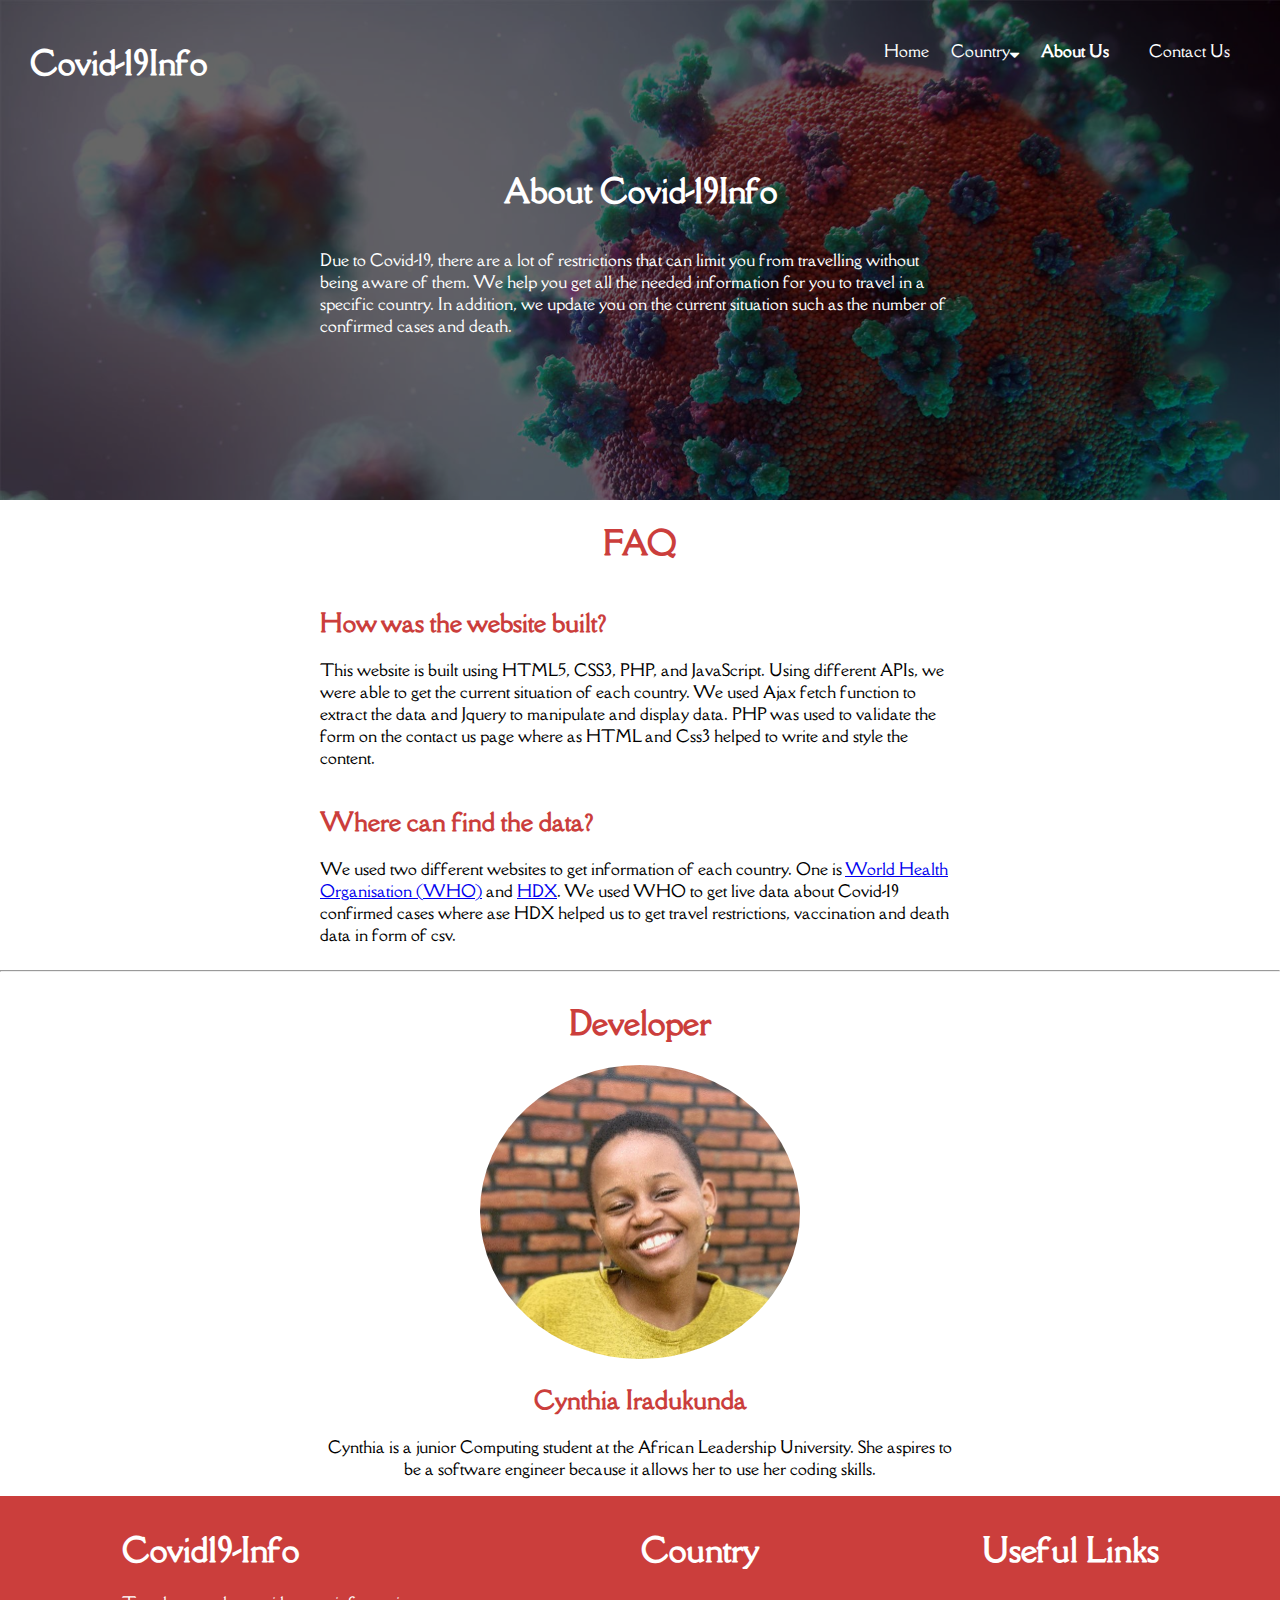
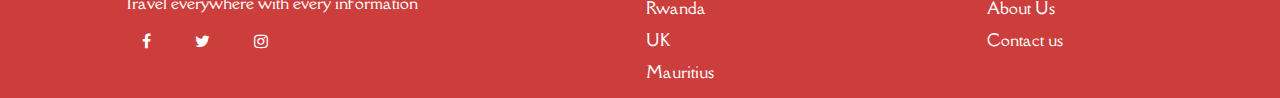
<file: Html/AboutUs.html>
﻿<!DOCTYPE HTML>
<html lang="en">
<head>

    <meta charset="utf-8" />
    <title>Covid-19Info</title>
    <meta name="author" content="Cynthia Iradukunda">
    <meta name="description" content=" The Covid19Info is a website to help people interested to travel in Uk, Rwanda, and Mauritius get information on the current situation of Covid19.">
    <link rel="stylesheet" href="../Css/index.css" />
    <meta name="viewport" content="width=device-width, initial-scale=1.0">
    <link rel="preconnect" href="https://fonts.gstatic.com">
    <link href="https://fonts.googleapis.com/css2?family=Della+Respira&display=swap" rel="stylesheet">
    <link rel="stylesheet" href="https://cdnjs.cloudflare.com/ajax/libs/font-awesome/4.7.0/css/font-awesome.min.css">
</head>
<body>

    <nav class="nav">
         
        <div class="background-aboutUs">
            <div class="AboutUsInfo">

                <h1>About Covid-19Info</h1>

                <p>
                    Due to Covid-19, there are a lot of restrictions that can limit you from travelling without being aware of them. We help you get all the needed information for you to travel in a specific country.
                    In addition, we update you on the current situation such as the number of confirmed cases and death.
                </p>



            </div>

        </div>
     

        <div class="logo">
            <h1>Covid-19Info</h1>
        </div>


        <div class="hamburg">

            <div class="line"></div>
            <div class="line1"></div>
            <div class="line2"></div>
            <div class="line3"></div>
        </div>



        <div class="sidebar">
            <div class="nav-links">

                <a href="../index.html">Home</a>
                <div class="dropdown">
                    <p class="dropbtn">Country<i class="fa fa-sort-down"></i></p>
                    <div class="dropdown-content">
                        <a href="Rwanda.html">Rwanda</a>
                        <a href="UnitedKingdom.html">UK</a>
                        <a href="Mauritius.html">Mauritius</a>
                    </div>

                </div>

                 <div class="dropdown-mobileView">

                     <a href="HTML/Rwanda.html">Rwanda</a>
                     <a href="HTML/UnitedKingdom.html">UK</a>
                     <a href="HTML/Mauritius.html">Mauritius</a>
                 </div>
                <a  class="active" href="AboutUs.html">About Us</a>
                <a href="../PHP/ContactUs.php">Contact Us</a>

            </div>
        </div>
    </nav>

    <section class="FAQ">

        <h1>FAQ</h1>

        <div class="question-answer">

            <div class="question">

                <h2>How was the website built?</h2>
            </div>

            <div class="answer">

                <p>
                    This website is built using HTML5, CSS3, PHP, and JavaScript. Using different APIs, we were able to get the current situation of each country. We used Ajax fetch function to extract the data and Jquery to manipulate and display data. PHP was used to validate the form on the contact us page where as HTML and Css3 helped to write and style the content.
                </p>

            </div>


        </div>

        <div class="question-answer">

            <div class="question">

                <h2>Where can find the data?</h2>
            </div>

            <div class="answer">

                <p>
                    We used two different websites to get information of each country. One is <a href="https://covid19.who.int/">World Health Organisation (WHO)</a> and <a href="https://data.humdata.org/event/covid-19">HDX</a>. We used WHO to get live data about Covid-19 confirmed cases where ase HDX helped us to get travel restrictions, vaccination and death data in form of csv.

            </div>


        </div>

    </section>
    <hr />

    <section class="team">

        <div class="teamDetails">
            <h1>Developer</h1>
            <img src="../Image/Cynthia.jpg">
            <h2>Cynthia Iradukunda</h2>
            <p>
                Cynthia is a junior Computing student at the African Leadership University. She aspires to be a software engineer because it allows her to use her coding skills. 
            </p>
        </div>


    </section>

    <footer class="footer">

        <div class="info">

            <h1>Covid19-Info</h1>
            <p> Travel everywhere with every information </p>

            <div class="links">

                <a><i class="fa fa-facebook-f"></i></a>
                <a><i class="fa fa-twitter"></i></a>
                <a><i class="fa fa-instagram"></i></a>

            </div>

        </div>



        <div class="countries">

            <h1>Country</h1>

            <div class="links">
                <a href="Rwanda.html">Rwanda</a>
                <a href="UnitedKingdom.html">UK</a>
                <a href="Mauritius.html">Mauritius</a>
            </div>



        </div>

        <div class="usefulLinks">

            <h1>Useful Links</h1>

            <div class="links">
                <a href="AboutUs.html">About Us</a>
                <a href="../PHP/ContactUs.php">Contact us</a>
            </div>


        </div>





    </footer>


    <script src="https://ajax.googleapis.com/ajax/libs/jquery/3.5.1/jquery.min.js"></script>
    <script src="../javaScript/AboutUs.js"></script>

</body>
</html>
</file>
<file: Css/index.css>
html, body {
    margin: 0;
    padding: 0;
    width: 100%;
    font-family: 'Della Respira', serif;
    overflow-x: hidden
}

* {
    box-sizing: border-box;
}


/***
    Nav bar styles
*/

.nav-slideshow {
    position: relative;
    width: 100%;
    height: 100vh;
}

    .nav-slideshow video {
        position: absolute;
        top: 0;
        left: 0;
        width: 100%;
        height: 100%;
        object-fit: cover;
    }

.video-div {
    display: none;
}

.video-text {
    position: absolute;
    height: 100%;
    width: 100%;
    display: grid;
    grid-auto-columns: auto auto auto;
    text-align: center;
    align-content: center;
    grid-row-gap: 60px;
}


.icons {
    color: white;
    font-size: 50px;
    cursor: pointer;
}

    .icons .prev-icon {
        padding: 10px;
    }

.nav-slideshow .video-text h1 {
    color: white;
    font-size: 55px;
    font-weight: bold;
}



.video-text h2 a {
    color: white;
    font-size: 30px;
    font-weight: bold;
    text-decoration: none;
    cursor: pointer;
    border: 5px solid white;
    padding: 10px;
    transition: font-size 2s;
}

    .video-text h2 a:hover {
        font-size: 35px;
    }

.logo {
    position: absolute;
    top: 20px;
    left: 30px;
    color: white;
}

.nav-links {
    display: flex;
    flex-direction: row;
    position: absolute;
    align-items: baseline;
    top: 20px;
    right: 30px;
    color: white;
}

    .nav-links .active {
        font-weight: bolder;
    }

    .nav-links a {
        padding: 20px;
        text-decoration: none;
        cursor: pointer;
        color: white;
    }

.hamburg {
    display: flex;
    flex-direction: column-reverse;
    position: absolute;
    width: 40px;
    height: 40px;
    top: 20px;
    right: 30px;
    display: none;
    cursor: pointer;
}

    .hamburg .line {
        width: 30px;
        height: 4px;
        background-color: white;
        margin-top: 2px;
    }

    .hamburg .line1 {
        width: 25px;
        height: 4px;
        background-color: white;
        margin-top: 2px;
    }

    .hamburg .line2 {
        width: 20px;
        height: 4px;
        background-color: white;
        margin-top: 2px;
    }

    .hamburg .line3 {
        width: 15px;
        height: 4px;
        background-color: white;
        margin-top: 2px;
    }

.dropdown {
    position: relative;
    display: inline-block;
}

.dropbtn {
    color: white;
    padding: 2px;
}

.dropdown-content {
    display: none;
    position: absolute;
    background-color: rgba(203,62,60,255);
    min-width: 160px;
    box-shadow: 0px 8px 16px 0px rgba(0,0,0,0.2);
}

    .dropdown-content a {
        color: white;
        padding: 12px 16px;
        text-decoration: none;
        display: block;
    }

.dropdown-mobileView {
    display: none;
    flex-direction: column;
}

    .dropdown-mobileView a {
        text-align: right;
    }

.dropdown-content a:hover {
    background-color: #f1f1f1;
    color: black;
}

.dropdown:hover .dropdown-content {
    display: block;
}






@media screen and (max-width: 800px) {

    .hamburg {
        display: block;
        z-index: 1;
    }

    .nav-links {
        display: none;
    }

    .nav-open .hamburg .line1, .nav-open .hamburg .line2 {
        display: none;
    }

    .nav-open .hamburg .line3 {
        position: absolute;
        width: 30px;
        transform: rotate(45deg);
        left: 28px;
    }

    .nav-open .hamburg .line {
        position: absolute;
        transform: rotate(-45deg);
        left: 28px;
    }

    .nav-open .sidebar {
        position: absolute;
        top: 0;
        right: 0;
        background-color: rgba(203,62,60,255);
        width: 50%;
        height: 100%;
    }



        .nav-open .sidebar .hamburg {
            z-index: 1;
        }

        .nav-open .sidebar .nav-links {
            height: 100%;
            width: 70%;
            display: flex;
            flex-direction: column;
            justify-content: center;
            align-items: center;
            color: white;
        }


            .nav-open .sidebar .nav-links .dropbtn {
                color: white;
            }

    .nav-open .dropdown {
        display: none;
    }

    .nav-open .dropdown-mobileView {
        display: flex;
        align-content: flex-end;
    }
}

/***
          Mission section style
    */

.mission-section {
    width: 1000px;
    margin: 0 auto;
}

    .mission-section h1 {
        color: rgba(203,62,60,255);
        text-align: center;
        font-size: 40px;
        font-weight: bold;
    }

.mission-description {
    display: flex;
    justify-content: center;
    align-items: center;
}


    .mission-description .img {
        width: 100%;
        height: auto;
    }



    .mission-description button {
        background-color: rgba(203,62,60,255);
        border: none;
        color: white;
        padding: 16px 32px;
        text-align: center;
        text-decoration: none;
        display: inline-block;
        font-size: 16px;
        cursor: pointer;
        margin: 12px 74px;
    }

.mission-description-text {
    display: flex;
    flex-direction: column;
    justify-content: center;
    align-items: center;
}

    .mission-description-text a {
        background-color: rgba(203,62,60,255);
        height: 50px;
        width: 150px;
        padding: 15px;
        text-align: center;
        text-decoration: none;
        color: white;
    }


@media screen and (max-width: 800px) {
    .mission-section {
        width: 100%;
        margin: 0;
        text-align: center;
    }


    .mission-description {
        display: block;
    }

    .mission-description-text {
        display: grid;
        grid-auto-rows: auto auto;
        grid-row-gap: 20px;
        justify-items: center;
    }

        .mission-description-text p {
            width: 300px;
        }

    .mission-description img {
        display: none;
    }

    .mission-description-text button {
        margin: 0;
    }
}

/**
    Down arrow icon
*/

.moving-icon {
    color: rgba(203,62,60,255);
    font-size: 60px;
    text-align: center;
    margin: 0;
    animation: mymove 3s ease infinite;
}


@keyframes mymove {
    0% {
        transform: translateY(-10%);
    }

    50% {
        transform: translateY(10%);
    }

    100% {
        transform: translateY(-10%);
    }
}



/***
          Cases section style
    */

.cases {
    padding-bottom: 30px;
}

.cases-numbers {
    display: grid;
    color: white;
    grid-template-columns: auto auto auto;
    grid-template-rows: auto;
    justify-content: center;
    grid-column-gap: 100px;
}

    .cases-numbers .item h1 {
        color: rgba(203,62,60,255);
        font-weight: bolder;
        color: white;
    }


.item {
    display: grid;
    grid-template-columns: auto;
    grid-template-rows: auto auto;
    background-color: rgba(203,62,60,255);
    grid-row-gap: 10px;
    justify-content: center;
    width: 300px;
    height: 200px;
    border-radius: 5px;
}

    .item h2 {
        text-align: center;
    }

/**Animate numbers*/



@media screen and (max-width: 800px) {

    .cases-numbers {
        text-align: center;
        display: grid;
        color: white;
        grid-template-columns: auto;
        grid-template-rows: auto auto auto;
        justify-content: center;
        grid-row-gap: 10px;
    }
}

@media screen and (max-width: 1200px) {
    .cases-numbers {
        grid-column-gap: 20px;
    }
}

@media screen and (max-width: 1200px) {
    .cases-numbers {
        grid-column-gap: 20px;
    }
}
/**Styling the news section*/
.news {
    width: 900px;
    margin: 0 auto;
}

    .news h1 {
        color: rgba(203,62,60,255);
        text-align: center;
        font-size: 40px;
        font-weight: bold;
    }

.news-item {
    width: 100%;
    display: grid;
    grid-template-columns: auto auto;
    grid-template-rows: auto auto auto;
    grid-column-gap: 10px;
    grid-row-gap: 10px;
    justify-content: center;
}



.details .header {
    display: grid;
    grid-template-columns: auto auto;
    grid-template-rows: auto;
    align-items: baseline;
    justify-content: space-between;
}

.details button {
    background-color: rgba(203,62,60,255);
    border: none;
    color: white;
    padding: 16px 32px;
    text-align: center;
    text-decoration: none;
    display: inline-block;
    font-size: 16px;
    cursor: pointer;
}

.news-item img {
    width: 100%;
    height: auto;
}





@media screen and (max-width: 800px) {

    .news {
        width: 400px;
        margin: 0 auto;
    }

    .news-item {
        display: block;
    }

        .news-item img {
            display: none;
        }
}

@media screen and (max-width: 450px) {
    .news {
        width: 100%;
        margin: 0 auto;
        padding: 10px;
    }

    .details .button {
        display: flex;
        justify-content: center;
    }
}

/**footer styling */

.footer {
    background-color: rgba(203,62,60,255);
    display: grid;
    grid-template-columns: auto auto auto;
    grid-template-rows: auto;
    justify-content: space-around;
    color: white;
    padding: 10px;
}

    .footer .countries .links {
        display: flex;
        flex-direction: column;
    }

footer .usefulLinks .links {
    display: flex;
    flex-direction: column;
}

footer .info .links a {
    padding: 20px;
    text-decoration: none;
    color: white;
    cursor: pointer;
}

footer .countries .links a {
    padding: 5px;
    text-decoration: none;
    color: white;
    cursor: pointer;
}

footer .usefulLinks .links a {
    padding: 5px;
    text-decoration: none;
    color: white;
    cursor: pointer;
}



@media screen and (max-width: 800px) {

    .footer {
        margin-top: 20px;
        grid-template-columns: auto auto;
        grid-template-rows: auto auto;
    }

        .footer .info {
            grid-column-start: 1;
            grid-column-end: 3;
        }

        .footer .countries {
            grid-column-start: 1;
            grid-column-end: 2;
        }

        .footer .usefulLinks {
            grid-column-start: 2;
            grid-column-end: 3;
        }


    .footer-section {
        display: flex;
        justify-content: space-between;
    }
}


/**********************************************************************************About us page styling*******************************/

/**Nav bar*/
.nav {
    position: relative;
}

.background-aboutUs {
    background-image: url(../Image/covid-19.jpeg);
    background-repeat: no-repeat;
    box-shadow: inset 0 0 0 2000px rgba(0,0,0,0.6);
    background-size: cover;
    height: 500px;
    width: 100%;
    position: relative;
}


.overlay {
    position: absolute;
    top: 0;
    left: 0;
    right: 0;
    height: 100%;
    width: 100%;
    background-color: black;
    opacity: 0.6;
}

.AboutUsInfo {
    width: 100%;
    color: white;
    display: flex;
    flex-direction: column;
    justify-content: center;
    align-items: center;
    height: 100%;
}

    .AboutUsInfo p {
        width: 50%;
    }


@media screen and (max-width: 800px) {

    .AboutUsInfo p {
        width: 80%;
    }
}


/**FAQ section*/

.FAQ {
    display: flex;
    flex-direction: column;
    justify-content: center;
    align-items: center;
}


    .FAQ .question-answer {
        width: 50%;
    }

    .FAQ h1, .FAQ h2 {
        color: rgba(203,62,60,255);
    }

@media screen and (max-width: 800px) {

    .FAQ .question-answer {
        width: 80%;
    }
}


/** Team section styling*/

.team {
    display: flex;
    justify-content: center;
    flex-direction: column;
    align-items: center;
}


.teamDetails {
    width: 50%;
    text-align: center;
}

.team img {
    width: 50%;
    height: auto;
    border-radius: 50%;
}

.team h2, .team h1 {
    text-align: center;
    color: rgba(203,62,60,255);
}

@media screen and (max-width: 800px) {

    .teamDetails {
        width: 80%;
    }

    .team img {
        width: 80%;
    }
}

/*********************Country - Rwanda Info **********************************/

.background-CountryInfo {
    background-image: url(../Image/Rwanda.jpg);
    box-shadow: inset 0 0 0 2000px rgba(0,0,0,0.6);
    background-repeat: no-repeat;
    height: 500px;
    width: 100%;
    position: relative;
    opacity: 0.8;
}

.background-UKsInfo {
    background-image: url(../Image/uk.jpg);
    box-shadow: inset 0 0 0 2000px rgba(0,0,0,0.6);
    background-repeat: no-repeat;
    height: 500px;
    width: 100%;
    position: relative;
    opacity: 0.8;
}

.background-MauritiusInfo {
    background-image: url(../Image/Mauritius.jpeg);
    box-shadow: inset 0 0 0 2000px rgba(0,0,0,0.6);
    background-repeat: no-repeat;
    height: 500px;
    width: 100%;
    position: relative;
    opacity: 0.8;
}



.CountryInfo, .MauritiusInfo, .UKInfo {
    width: 100%;
    color: white;
    display: flex;
    flex-direction: column;
    justify-content: center;
    align-items: center;
    height: 100%;
}

    .CountryInfo h1, .MauritiusInfo h1, .UKInfo h1 {
        padding-top: 30px;
        color: white;
    }

    .CountryInfo P, .MauritiusInfo p, .UKInfo p {
        width: 80%;
    }

@media screen and (max-width: 800px) {

    .CountryInfo p {
        width: 96%;
    }
}


@media screen and (max-width: 400px) {

    .CountryInfo p {
        width: 90%;
    }
}
/************Map css*/

.toggleSwitch a {
    text-decoration: none;
    color: black;
    display: block;
    display: flex;
    flex-direction: row;
    justify-content: center;
    align-items: center;
    width: 100px;
    height: 40px;
    float: left;
}

 .toggleSwitch a:focus {
        background-color: rgba(203,62,60,255);
        color: white;
        outline: none;
 }




.country-buttons {
    display: grid;
    grid-template-rows: auto auto auto;
    grid-template-columns: auto;
    align-items: start;
    grid-row-gap: 20px;
}



/********* Map section csss ****/

.map {
    display: flex;
    flex-direction: row;
    justify-content: center;
    align-items: start;
    padding-top: 20px;
}

.mapDetails {
    display: flex;
    flex-direction: column;
    align-items: start;
}

.map-item {
    width: 100%;
    height: 100%;
    display: flex;
    flex-direction: column;
    justify-content: center;
    align-items: center;
    cursor: pointer;
}

    .map-item #caseTitle, .map-item DeathTitle {
        cursor: pointer;
    }

    .map-item a {
        text-decoration: none;
        color: white;
        display: block;
        width: 203px;
        padding: 10px;
        text-align: center;
        background-color: rgba(203,62,60,255);
    }



    .map-item p {
        font-weight: bolder;
        font-size: 30px;
    }

@media screen and (max-width: 800px) {

    .map {
        display: flex;
        flex-direction: column;
        justify-content: center;
        align-items: center;
        padding-top: 20px;
    }

    .toggleSwitch a {
        flex-direction: column;
        width: 69px;
    }
}


.gmap_canvas {
    overflow: hidden;
    background: none !important;
    height: 600px;
    width: 600px;
}

#gmap_canvas, .mapDetails {
    padding: 20px;
}

/** Graphs styling*/

.chartData {
    display: grid;
    grid-template-columns: auto auto;
    grid-template-rows: auto;
    justify-content: space-around;
}

.chart-title p {
    padding-bottom: 15px;
}

iframe {
    width: 1070px;
    height: 400px;
    border: 0;
}

#myselect {
    width: 233px;
    height: 25px;
}



.chart-container {
    position: relative;
}

.chart-title {
    text-align: center;
    display: flex;
    justify-content: center;
    flex-direction: column;
    align-items: center;
}

    .chart-title h2 {
        color: rgba(203,62,60,255);
    }

@media screen and (min-width: 800px) {
    .chart-container {
        width: 50vw;
    }
}

@media screen and (max-width: 800px) {
    iframe {
        width: 100%;
    }

    .chart-title p {
        width: 300px;
    }
}




@media screen and (max-width: 800px) {
    .chartData {
        display: grid;
        grid-template-rows: auto auto;
        grid-template-columns: auto;
        justify-content: center;
        align-items: center;
        grid-row-gap: 30px;
    }

     
}

/** Travel Restrictions*/

.restrictions {
    display: flex;
    flex-direction: column;
    justify-content: center;
    align-items: center;
}

.restriction-item {
    width: 80rem;
}

    .restriction-item h2 {
        background-color: rgba(203,62,60,255);
        Color: white;
        font-size: 20px;
        height: 50px;
        padding-left: 10px;
        border-radius: 5px;
        display: grid;
        grid-template-rows: auto;
        grid-template-columns: 210px 210px;
        align-items: center;
        cursor: pointer;
    }



    .restriction-item #travel-one, #travel-two, .restriction-item #airline-one, #airline-two {
        grid-template-columns: 170px 170px;
    }

    .restriction-item strong {
        color: rgba(203,62,60,255);
    }


.restrictions #travel-data, #airline-data, #quarantine-data, #certificate-data {
    display: none;
}

@media screen and (max-width: 1200px) {

    .restriction-item {
        width: 900px;
    }
}


@media screen and (max-width: 800px) {

    .restrictions {
        display: flex;
        flex-direction: column;
        justify-content: center;
        align-items: center;
    }

    .restriction-item {
        width: 450px;
    }
}

@media screen and (max-width: 450px) {

    .restriction-item {
        width: 312px;
    }
}
</file>
